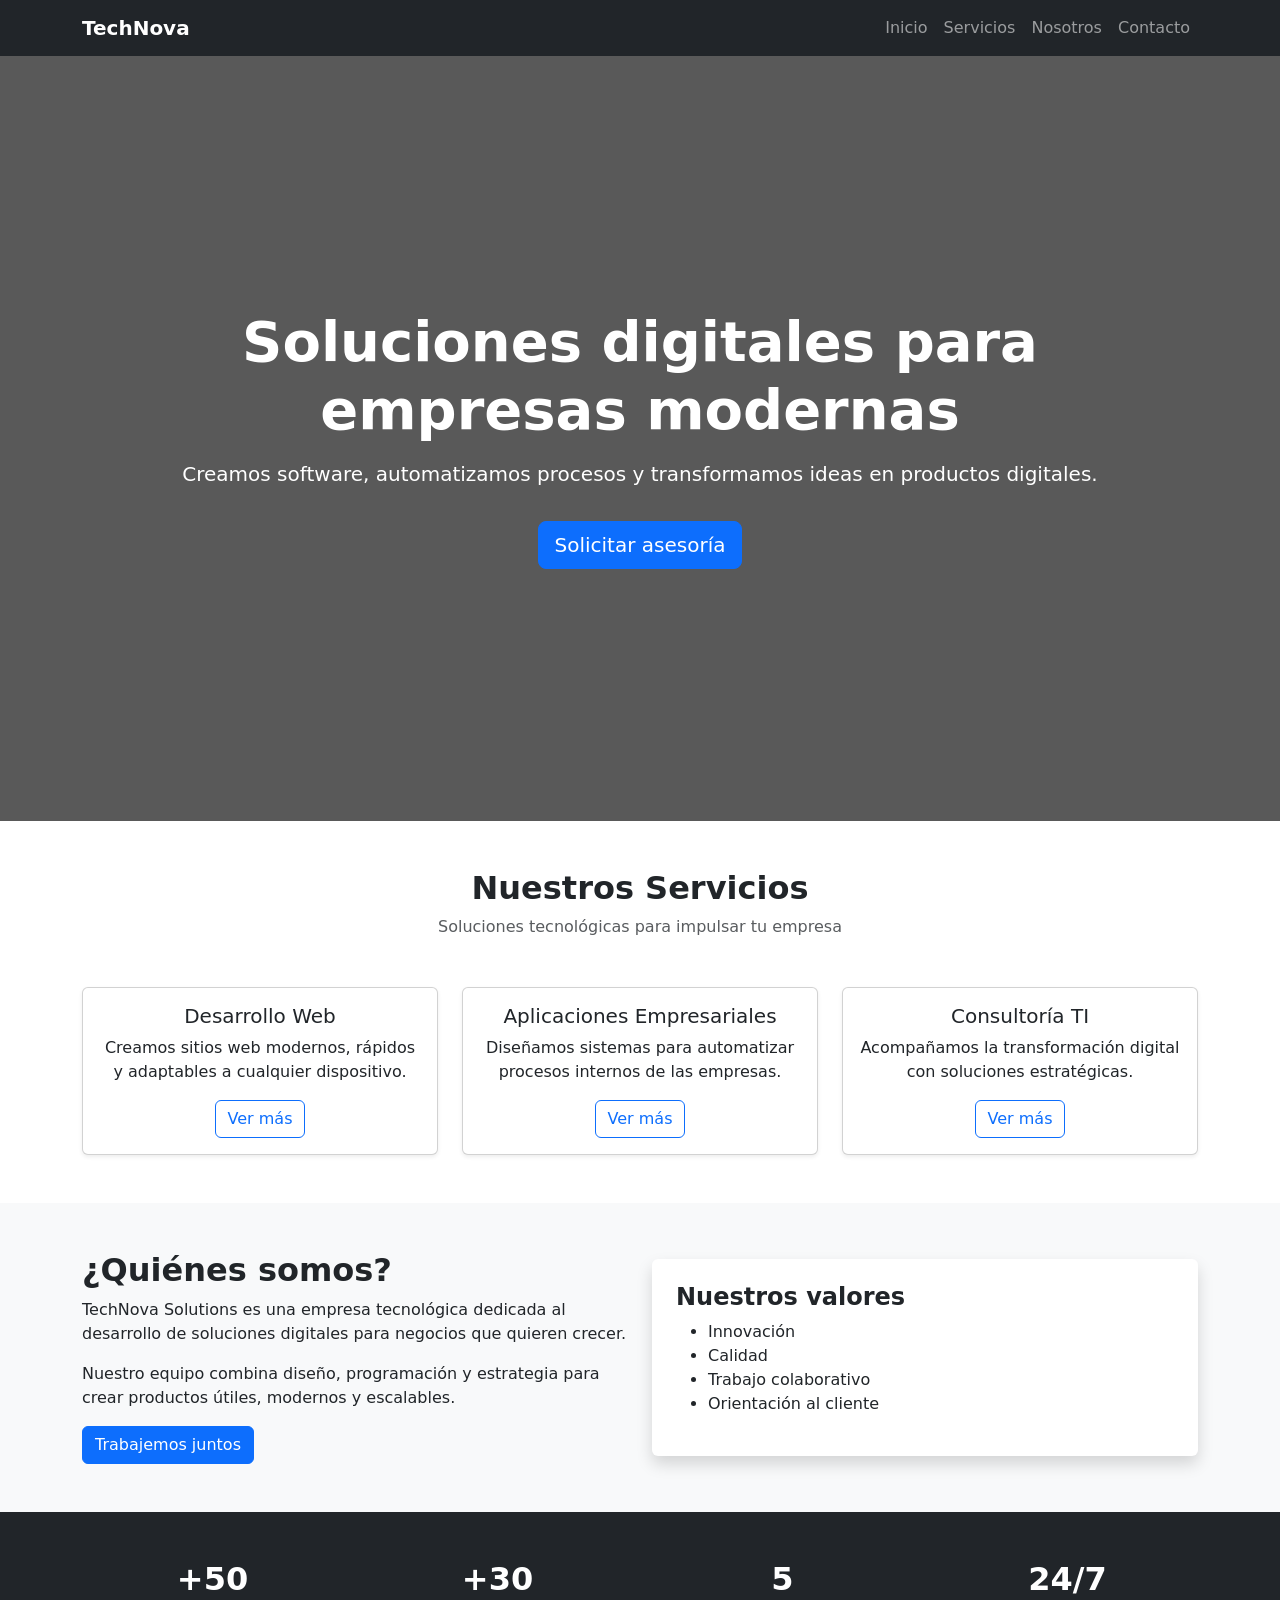
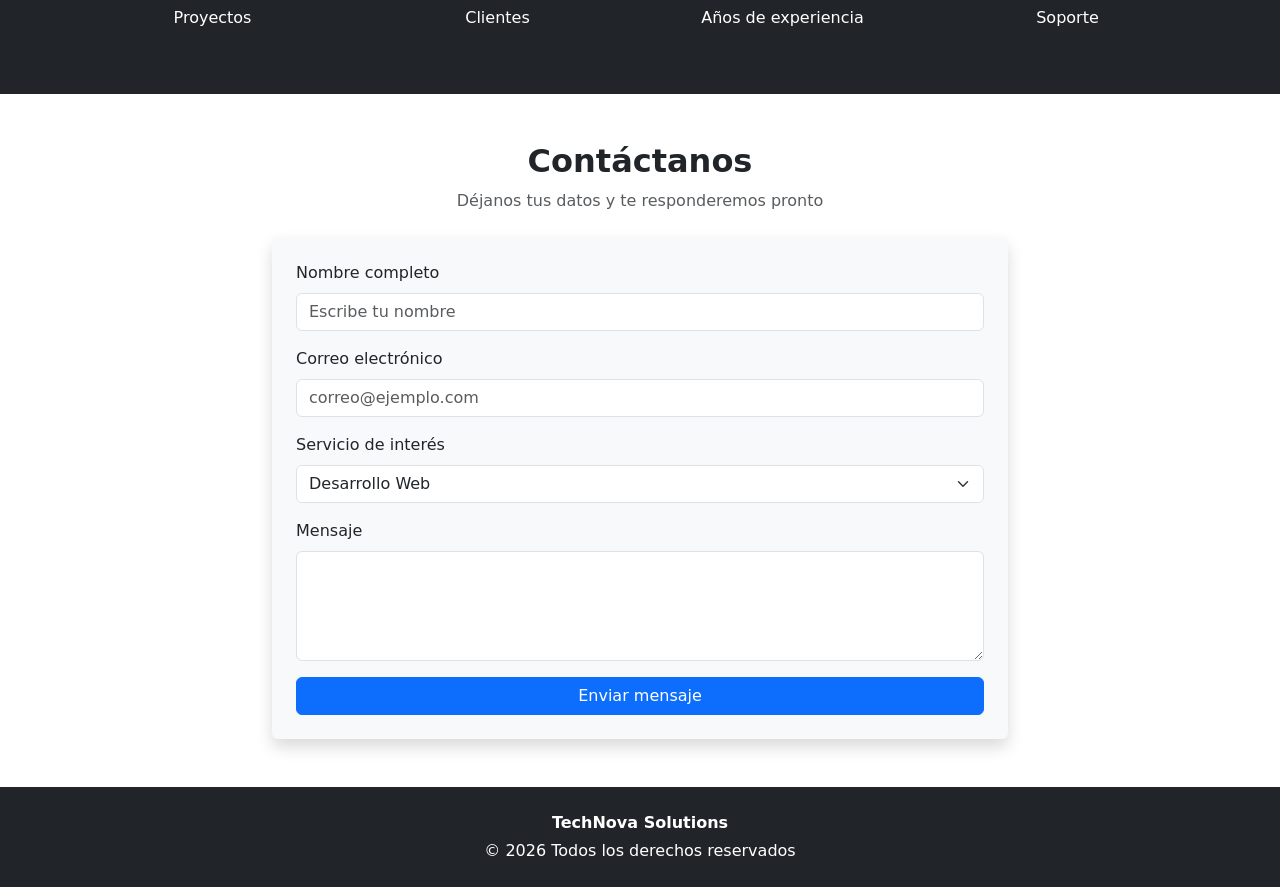
<file: index.html>
<!DOCTYPE html>
<html lang="es">
<head>
 <meta charset="UTF-8">
 <meta name="viewport" content="width=device-width, initial-scale=1.0">
 <title>TechNova Solutions</title>
 <!-- Bootstrap CSS -->
 <link
href="https://cdn.jsdelivr.net/npm/bootstrap@5.3.8/dist/css/bootstrap.min.css"
rel="stylesheet">
 <!-- CSS propio -->
 <link rel="stylesheet" href="style.css">
</head>
<body>
 <nav class="navbar navbar-expand-lg navbar-dark bg-dark">
 <div class="container">
 <a class="navbar-brand fw-bold" href="#">TechNova</a>
 <button class="navbar-toggler" type="button" data-bs-toggle="collapse" data-bstarget="#menuPrincipal">
 <span class="navbar-toggler-icon"></span>
 </button>
 <div class="collapse navbar-collapse" id="menuPrincipal">
 <ul class="navbar-nav ms-auto">
 <li class="nav-item"><a class="nav-link" href="#inicio">Inicio</a></li> <li class="nav-item"><a class="nav-link" href="#servicios">Servicios</a></li> <li class="nav-item"><a class="nav-link" href="#nosotros">Nosotros</a></li> <li class="nav-item"><a class="nav-link" href="#contacto">Contacto</a></li> </ul>
 </div>
 </div>
</nav>
<header id="inicio" class="hero text-white text-center d-flex align-items-center"> <div class="container">
 <h1 class="display-4 fw-bold">Soluciones digitales para empresas
modernas</h1>
 <p class="lead mt-3">Creamos software, automatizamos procesos y
transformamos ideas en productos digitales.</p>
 <a href="#contacto" class="btn btn-primary btn-lg mt-3">Solicitar asesoría</a> </div>
</header>
<section id="servicios" class="py-5">
 <div class="container">
 <div class="text-center mb-5">
 <h2 class="fw-bold">Nuestros Servicios</h2>
 <p class="text-muted">Soluciones tecnológicas para impulsar tu empresa</p> </div>
 <div class="row g-4">
 <div class="col-md-4">
 <div class="card h-100 shadow-sm">
 <div class="card-body text-center">
 <h5 class="card-title">Desarrollo Web</h5>
 <p class="card-text">Creamos sitios web modernos, rápidos y adaptables
a cualquier dispositivo.</p>
 <a href="#" class="btn btn-outline-primary">Ver más</a>
 </div>
 </div>
 </div>
 <div class="col-md-4">
 <div class="card h-100 shadow-sm">
 <div class="card-body text-center">
 <h5 class="card-title">Aplicaciones Empresariales</h5>
 <p class="card-text">Diseñamos sistemas para automatizar procesos
internos de las empresas.</p>
 <a href="#" class="btn btn-outline-primary">Ver más</a>
 </div>
 </div>
 </div>
 <div class="col-md-4">
    <div class="card h-100 shadow-sm">
 <div class="card-body text-center">
 <h5 class="card-title">Consultoría TI</h5>
 <p class="card-text">Acompañamos la transformación digital con
soluciones estratégicas.</p>
 <a href="#" class="btn btn-outline-primary">Ver más</a>
 </div>
 </div>
 </div>
 </div>
 </div>
</section>
<section id="nosotros" class="py-5 bg-light">
 <div class="container">
 <div class="row align-items-center">
 <div class="col-md-6">
 <h2 class="fw-bold">¿Quiénes somos?</h2>
 <p>
 TechNova Solutions es una empresa tecnológica dedicada al desarrollo de
soluciones digitales para negocios que quieren crecer.
 </p>
 <p>
 Nuestro equipo combina diseño, programación y estrategia para crear
productos útiles, modernos y escalables.
 </p>
 <a href="#contacto" class="btn btn-primary">Trabajemos juntos</a>
 </div>
 <div class="col-md-6">
 <div class="p-4 bg-white shadow rounded">
 <h4 class="fw-bold">Nuestros valores</h4>
 <ul>
 <li>Innovación</li>
 <li>Calidad</li>
 <li>Trabajo colaborativo</li>
 <li>Orientación al cliente</li>
 </ul>
 </div>
 </div>
 </div>
 </div>
</section>
<section class="py-5 text-center bg-dark text-white">
 <div class="container">
 <div class="row">
 <div class="col-md-3">
 <h2 class="fw-bold">+50</h2>
 <p>Proyectos</p>
 </div>
 <div class="col-md-3">
 <h2 class="fw-bold">+30</h2>
 <p>Clientes</p>
 </div>
 <div class="col-md-3">
 <h2 class="fw-bold">5</h2>
 <p>Años de experiencia</p>
 </div>
 <div class="col-md-3">
 <h2 class="fw-bold">24/7</h2>
 <p>Soporte</p>
 </div>
 </div>
 </div>
</section>
<section id="contacto" class="py-5">
 <div class="container">
 <div class="text-center mb-4">
 <h2 class="fw-bold">Contáctanos</h2>
 <p class="text-muted">Déjanos tus datos y te responderemos pronto</p> </div>
 <div class="row justify-content-center">
 <div class="col-md-8">
 <form class="p-4 shadow rounded bg-light">
 <div class="mb-3">
 <label class="form-label">Nombre completo</label>
 <input type="text" class="form-control" placeholder="Escribe tu nombre"> </div>
 <div class="mb-3">
 <label class="form-label">Correo electrónico</label>
 <input type="email" class="form-control"
placeholder="correo@ejemplo.com">
 </div>
 <div class="mb-3">
 <label class="form-label">Servicio de interés</label>
 <select class="form-select">
 <option>Desarrollo Web</option>
 <option>Aplicación Empresarial</option>
 <option>Consultoría TI</option>
 </select>
 </div>
 <div class="mb-3">
 <label class="form-label">Mensaje</label>
 <textarea class="form-control" rows="4"></textarea>
 </div>
 <button class="btn btn-primary w-100">Enviar mensaje</button>
 </form>
 </div>
 </div>
 </div>
</section>
<footer class="bg-dark text-white text-center py-4">
 <div class="container">
 <p class="mb-1 fw-bold">TechNova Solutions</p>
 <p class="mb-0">© 2026 Todos los derechos reservados</p>
 </div>
</footer>
 <!-- Bootstrap JS -->
 <script
src="https://cdn.jsdelivr.net/npm/bootstrap@5.3.8/dist/js/bootstrap.bundle.min.js"></script>
</body>
</html>
</file>
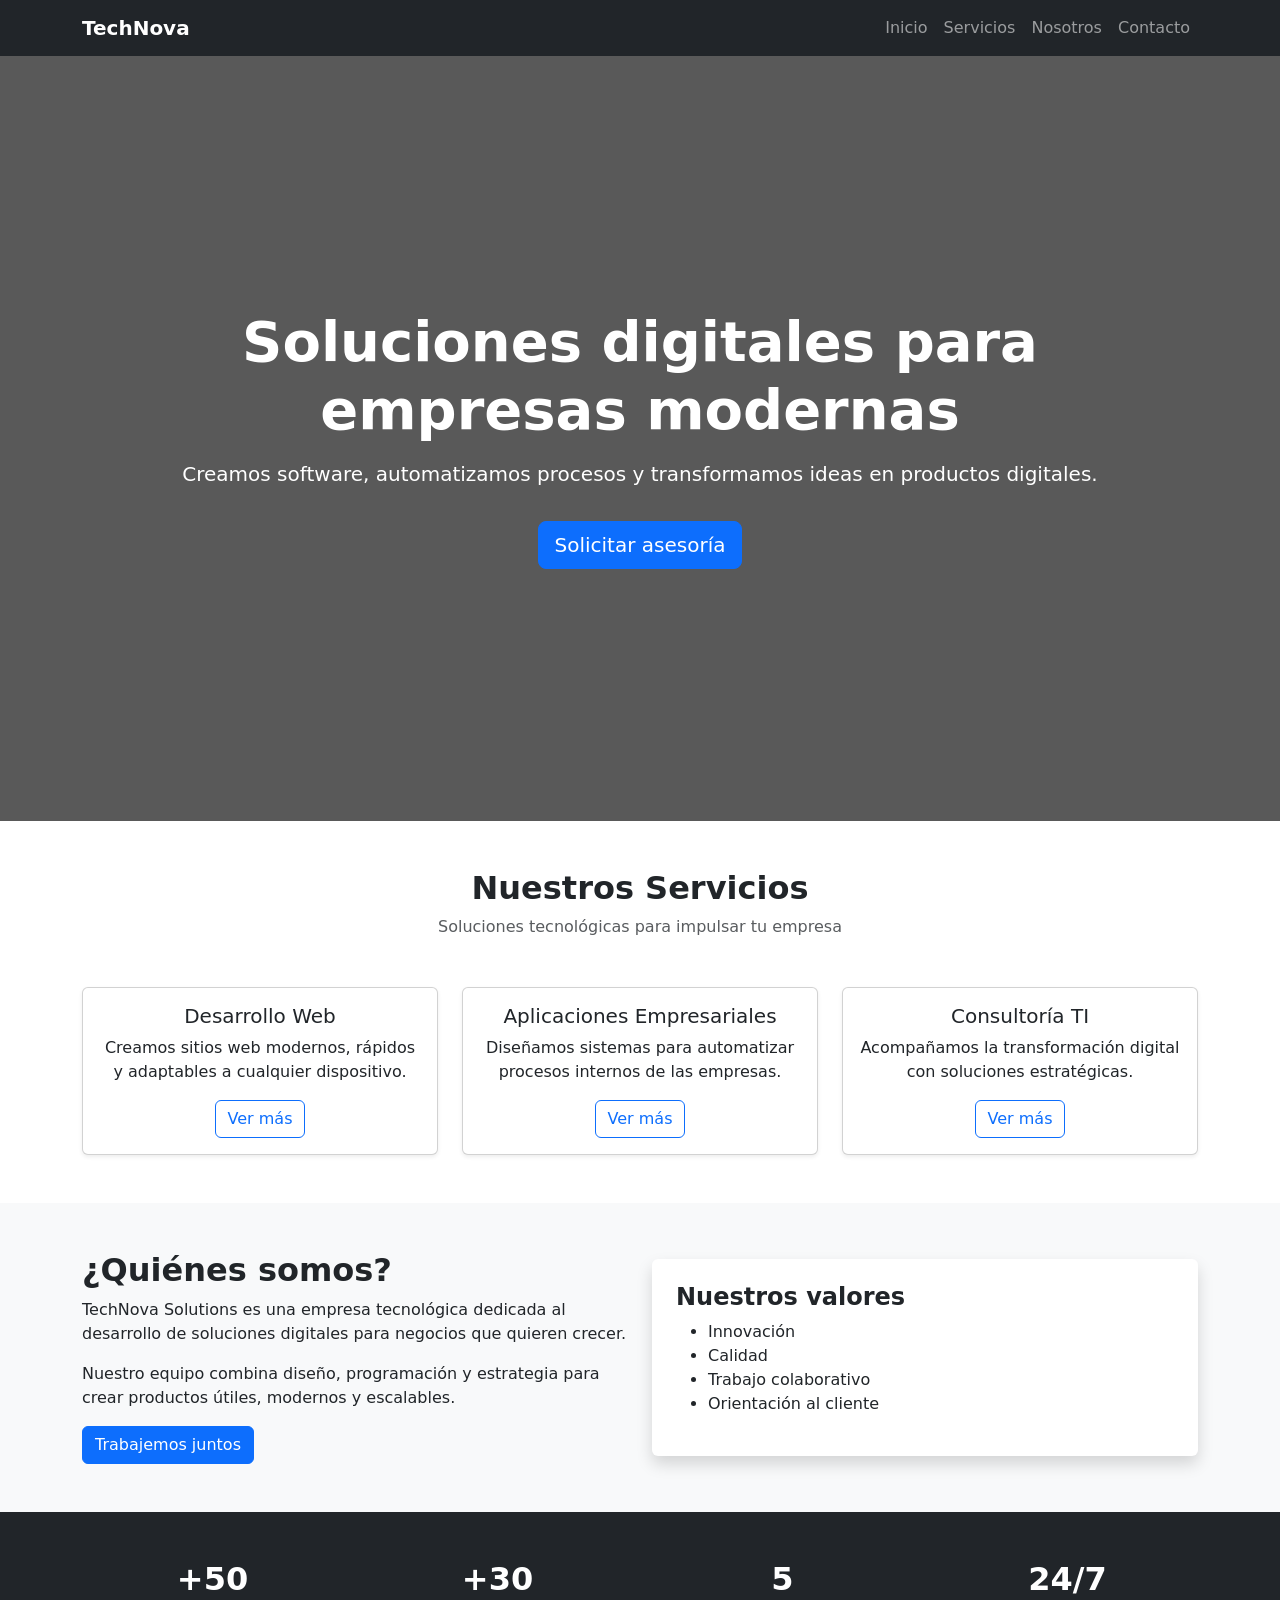
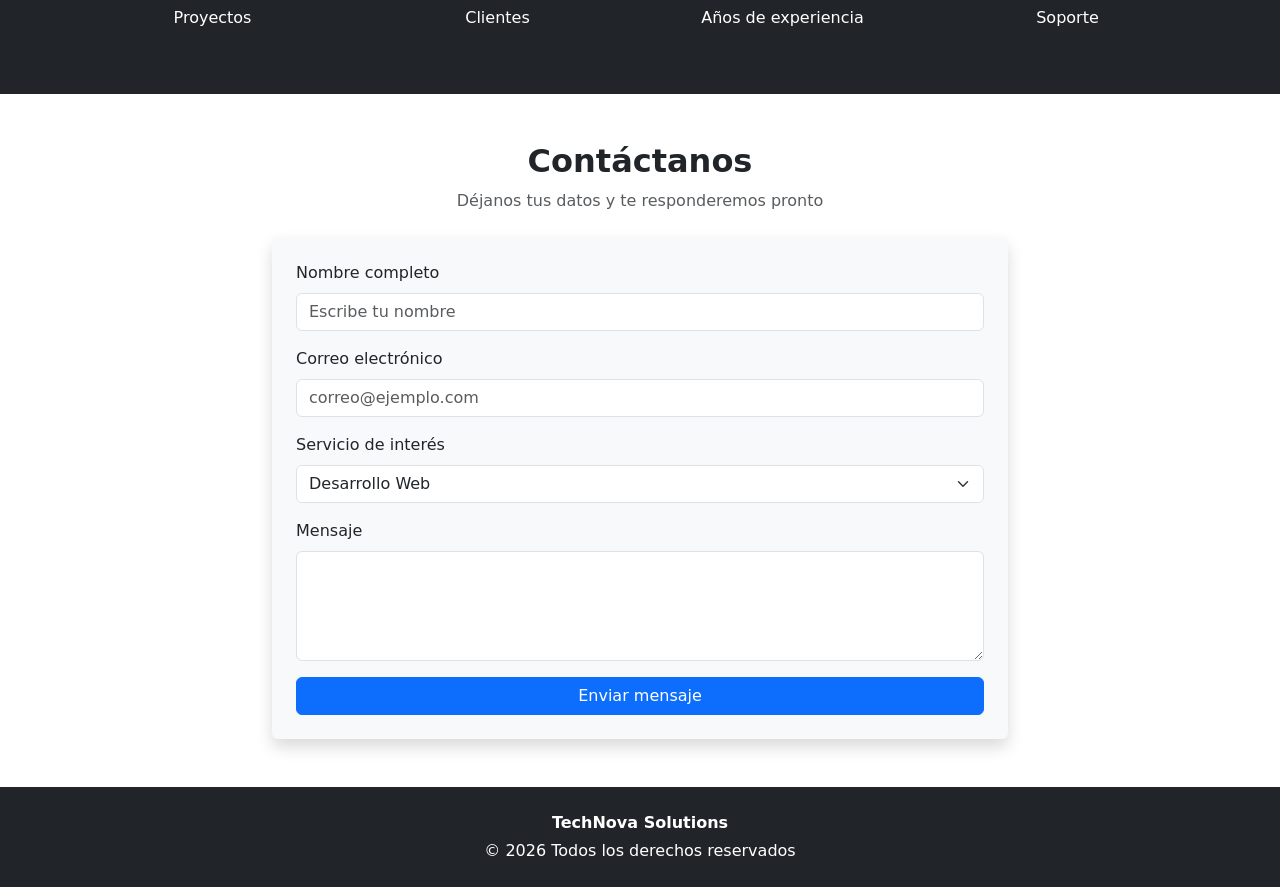
<file: index2.html>
<!DOCTYPE html>
<html lang="es">
<head>
 <meta charset="UTF-8">
 <meta name="viewport" content="width=device-width, initial-scale=1.0">
 <title>TechNova Solutions</title>
 <!-- Bootstrap CSS -->
 <link
href="https://cdn.jsdelivr.net/npm/bootstrap@5.3.8/dist/css/bootstrap.min.css"
rel="stylesheet">
 <!-- CSS propio -->
 <link rel="stylesheet" href="style.css">
</head>
<body>
 <nav class="navbar navbar-expand-lg navbar-dark bg-dark">
 <div class="container">
 <a class="navbar-brand fw-bold" href="#">TechNova</a>
 <button class="navbar-toggler" type="button" data-bs-toggle="collapse" data-bstarget="#menuPrincipal">
 <span class="navbar-toggler-icon"></span>
 </button>
 <div class="collapse navbar-collapse" id="menuPrincipal">
 <ul class="navbar-nav ms-auto">
 <li class="nav-item"><a class="nav-link" href="#inicio">Inicio</a></li> <li class="nav-item"><a class="nav-link" href="#servicios">Servicios</a></li> <li class="nav-item"><a class="nav-link" href="#nosotros">Nosotros</a></li> <li class="nav-item"><a class="nav-link" href="#contacto">Contacto</a></li> </ul>
 </div>
 </div>
</nav>
<header id="inicio" class="hero text-white text-center d-flex align-items-center"> <div class="container">
 <h1 class="display-4 fw-bold">Soluciones digitales para empresas
modernas</h1>
 <p class="lead mt-3">Creamos software, automatizamos procesos y
transformamos ideas en productos digitales.</p>
 <a href="#contacto" class="btn btn-primary btn-lg mt-3">Solicitar asesoría</a> </div>
</header>
<section id="servicios" class="py-5">
 <div class="container">
 <div class="text-center mb-5">
 <h2 class="fw-bold">Nuestros Servicios</h2>
 <p class="text-muted">Soluciones tecnológicas para impulsar tu empresa</p> </div>
 <div class="row g-4">
 <div class="col-md-4">
 <div class="card h-100 shadow-sm">
 <div class="card-body text-center">
 <h5 class="card-title">Desarrollo Web</h5>
 <p class="card-text">Creamos sitios web modernos, rápidos y adaptables
a cualquier dispositivo.</p>
 <a href="#" class="btn btn-outline-primary">Ver más</a>
 </div>
 </div>
 </div>
 <div class="col-md-4">
 <div class="card h-100 shadow-sm">
 <div class="card-body text-center">
 <h5 class="card-title">Aplicaciones Empresariales</h5>
 <p class="card-text">Diseñamos sistemas para automatizar procesos
internos de las empresas.</p>
 <a href="#" class="btn btn-outline-primary">Ver más</a>
 </div>
 </div>
 </div>
 <div class="col-md-4">
    <div class="card h-100 shadow-sm">
 <div class="card-body text-center">
 <h5 class="card-title">Consultoría TI</h5>
 <p class="card-text">Acompañamos la transformación digital con
soluciones estratégicas.</p>
 <a href="#" class="btn btn-outline-primary">Ver más</a>
 </div>
 </div>
 </div>
 </div>
 </div>
</section>
<section id="nosotros" class="py-5 bg-light">
 <div class="container">
 <div class="row align-items-center">
 <div class="col-md-6">
 <h2 class="fw-bold">¿Quiénes somos?</h2>
 <p>
 TechNova Solutions es una empresa tecnológica dedicada al desarrollo de
soluciones digitales para negocios que quieren crecer.
 </p>
 <p>
 Nuestro equipo combina diseño, programación y estrategia para crear
productos útiles, modernos y escalables.
 </p>
 <a href="#contacto" class="btn btn-primary">Trabajemos juntos</a>
 </div>
 <div class="col-md-6">
 <div class="p-4 bg-white shadow rounded">
 <h4 class="fw-bold">Nuestros valores</h4>
 <ul>
 <li>Innovación</li>
 <li>Calidad</li>
 <li>Trabajo colaborativo</li>
 <li>Orientación al cliente</li>
 </ul>
 </div>
 </div>
 </div>
 </div>
</section>
<section class="py-5 text-center bg-dark text-white">
 <div class="container">
 <div class="row">
 <div class="col-md-3">
 <h2 class="fw-bold">+50</h2>
 <p>Proyectos</p>
 </div>
 <div class="col-md-3">
 <h2 class="fw-bold">+30</h2>
 <p>Clientes</p>
 </div>
 <div class="col-md-3">
 <h2 class="fw-bold">5</h2>
 <p>Años de experiencia</p>
 </div>
 <div class="col-md-3">
 <h2 class="fw-bold">24/7</h2>
 <p>Soporte</p>
 </div>
 </div>
 </div>
</section>
<section id="contacto" class="py-5">
 <div class="container">
 <div class="text-center mb-4">
 <h2 class="fw-bold">Contáctanos</h2>
 <p class="text-muted">Déjanos tus datos y te responderemos pronto</p> </div>
 <div class="row justify-content-center">
 <div class="col-md-8">
 <form class="p-4 shadow rounded bg-light">
 <div class="mb-3">
 <label class="form-label">Nombre completo</label>
 <input type="text" class="form-control" placeholder="Escribe tu nombre"> </div>
 <div class="mb-3">
 <label class="form-label">Correo electrónico</label>
 <input type="email" class="form-control"
placeholder="correo@ejemplo.com">
 </div>
 <div class="mb-3">
 <label class="form-label">Servicio de interés</label>
 <select class="form-select">
 <option>Desarrollo Web</option>
 <option>Aplicación Empresarial</option>
 <option>Consultoría TI</option>
 </select>
 </div>
 <div class="mb-3">
 <label class="form-label">Mensaje</label>
 <textarea class="form-control" rows="4"></textarea>
 </div>
 <button class="btn btn-primary w-100">Enviar mensaje</button>
 </form>
 </div>
 </div>
 </div>
</section>
<footer class="bg-dark text-white text-center py-4">
 <div class="container">
 <p class="mb-1 fw-bold">TechNova Solutions</p>
 <p class="mb-0">© 2026 Todos los derechos reservados</p>
 </div>
</footer>
 <!-- Bootstrap JS -->
 <script
src="https://cdn.jsdelivr.net/npm/bootstrap@5.3.8/dist/js/bootstrap.bundle.min.js"></script>
</body>
</html>
</file>
<file: style.css>
.hero {
 min-height: 85vh;
 background: linear-gradient(rgba(0,0,0,.65), rgba(0,0,0,.65)),
 url("https://images.unsplash.com/photo-1497366754035-f200968a6e72");
 background-size: cover;
 background-position: center;
}
</file>
